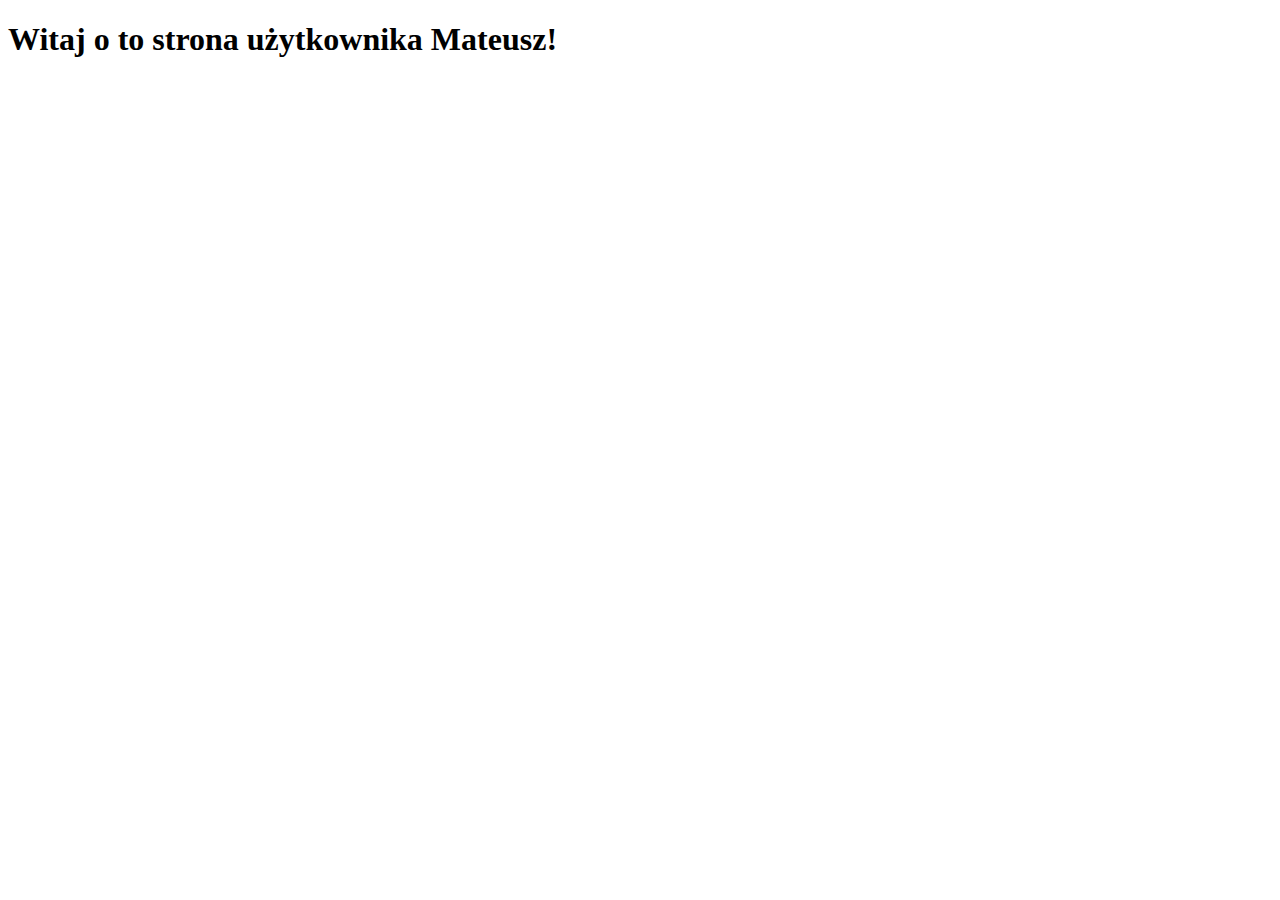
<file: index.html>
<!DOCTYPE html>
<html>
    <head>
    <title>Strona</title>
    <meta charset="UTF-8" />
    <meta name="description" content="Podstawowa strona" />
    <meta name="author" content="Mateusz Knopek" /> 
    <meta name="keywords" content="Mateusz, strona" />
    <meta name="robots" content="all" />
    </head>
      <body>
      <h1> Witaj o to strona użytkownika Mateusz! </h1>
      </body>
</html>
</file>
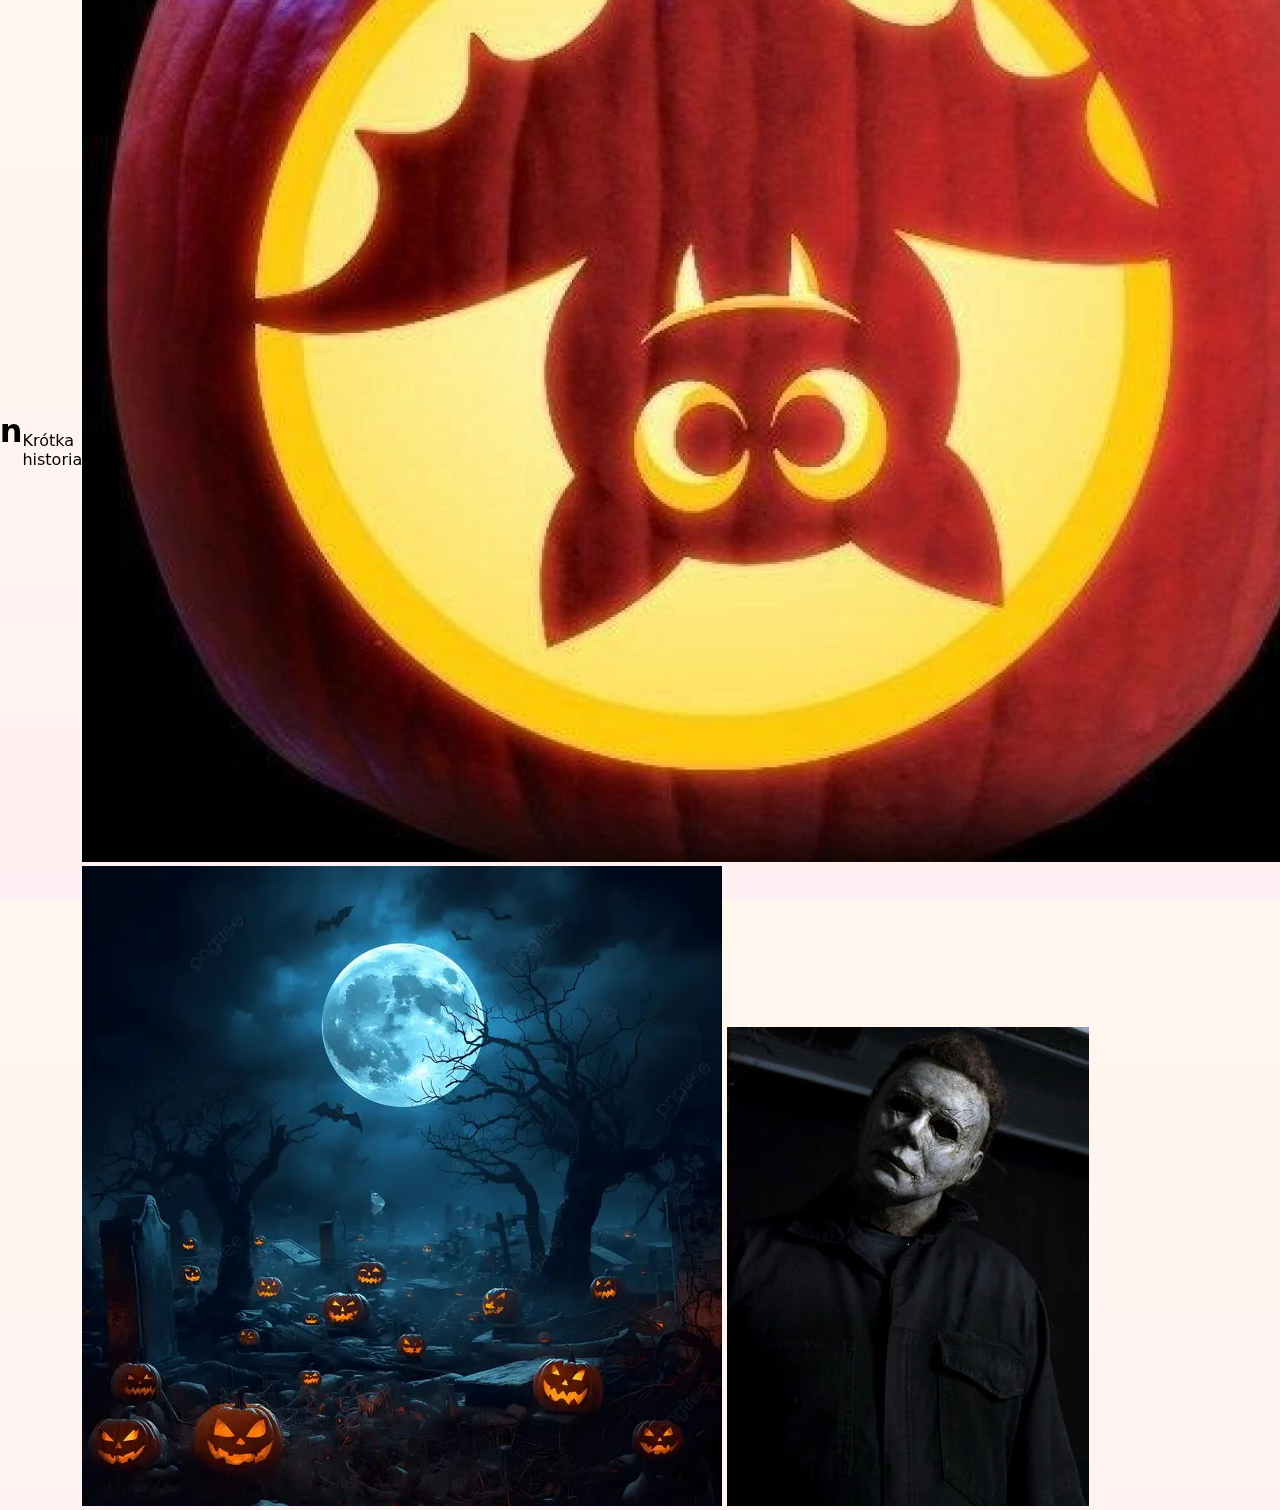
<file: halloween.html>
<!-- index.html -->
<!doctype html>
<html lang="pl">
<head>
<meta charset="utf-8">
<meta name="viewport" content="width=device-width,initial-scale=1">
<title>Halloween</title>
<link rel="stylesheet" href="halloween.css">
</head>
<body>
<header>
<h1>Halloween 🎃</h1>
<p>Krótka historia</p>
</header>


<main>
<section>
<h2>Historia Halloween</h2>
<p>Halloween wywodzi się z celtyckiego święta Samhain, obchodzonego 31 października. Celtowie wierzyli, że tej nocy duchy wracają na ziemię, dlatego palili ogniska i zakładali maski, by odstraszyć złe moce. Z czasem tradycja połączyła się z chrześcijańskim Dniem Wszystkich Świętych i rozprzestrzeniła się po świecie.</p>
</section>


<section>
<h2>Obrazki</h2>
<div class="gallery">
<img src="Dynia.jpg" alt="Dynia Halloween">
<img src="mroczna.jpg" alt="Mroczna noc">
<img src="Michael_Myers.jpg" alt="Maski Halloween">
</div>
</section>
</main>


<footer>
<p>© 2025 Halloween</p>
</footer>
</body>
</html>
</file>
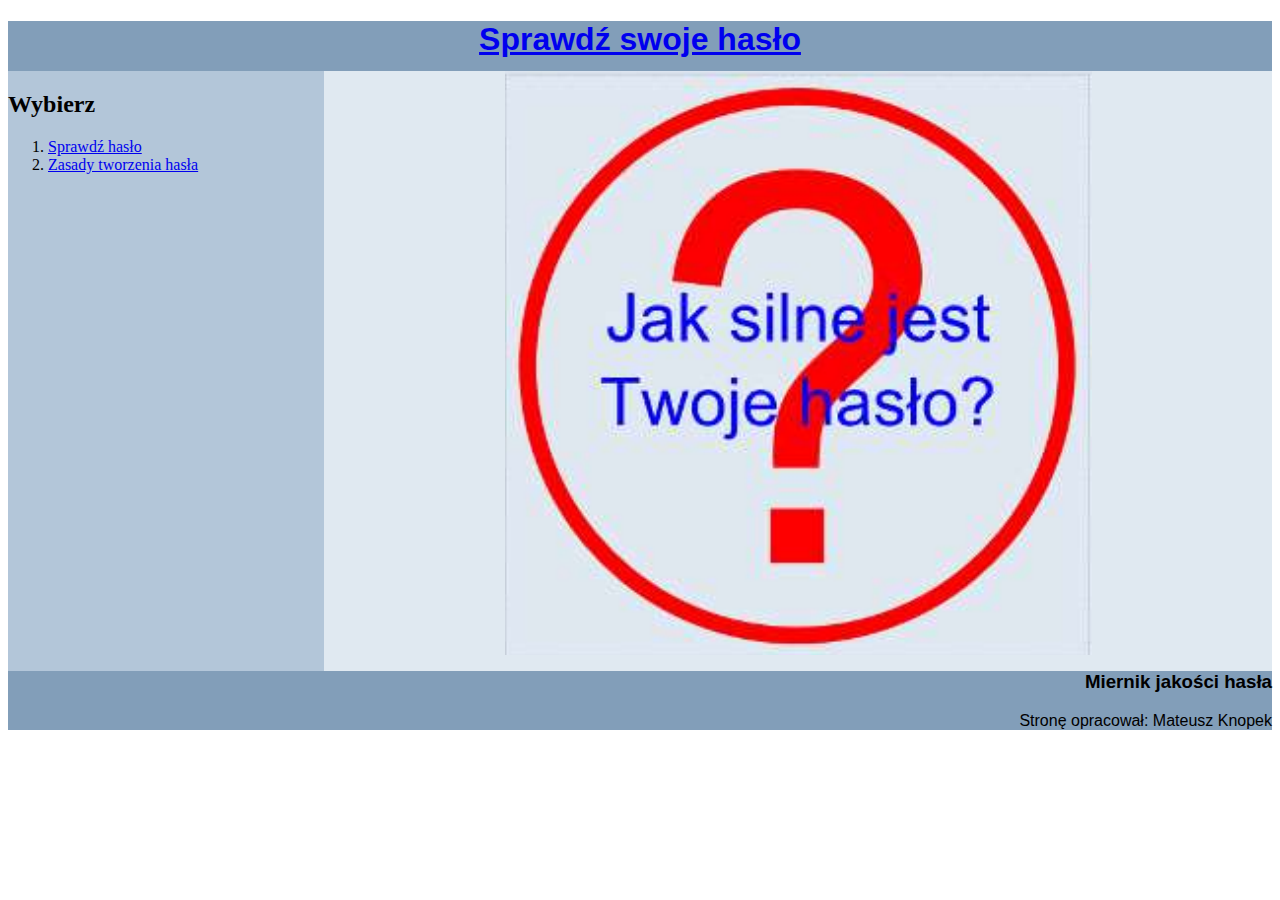
<file: hasła.html>
<!DOCTYPE html>
<html>
    <head>
        <meta charset="UTF-8">
        <title>Miernik jakości hasła</title>
        <link rel="stylesheet" href="styl.css">
    </head>
        <body>
            <header>
                <h1><a href="index.html">Sprawdź swoje hasło </a></h1>
            </header>
                <nav>
                    <h2>Wybierz</h2>
                    <ol>
                        <li><a href="haslo.html">Sprawdź hasło</a></li>
                        <li><a href="zasady.html">Zasady tworzenia hasła</a></li>
                    </ol>
                </nav>
                <main>
                    <img src="haslo.png" alt="obraz haslo" />
                </main>
                <footer>
                    <h3>Miernik jakości hasła</h3>
                    <p>Stronę opracował: Mateusz Knopek</p>
                </footer>
        </body>
</html>
</file>
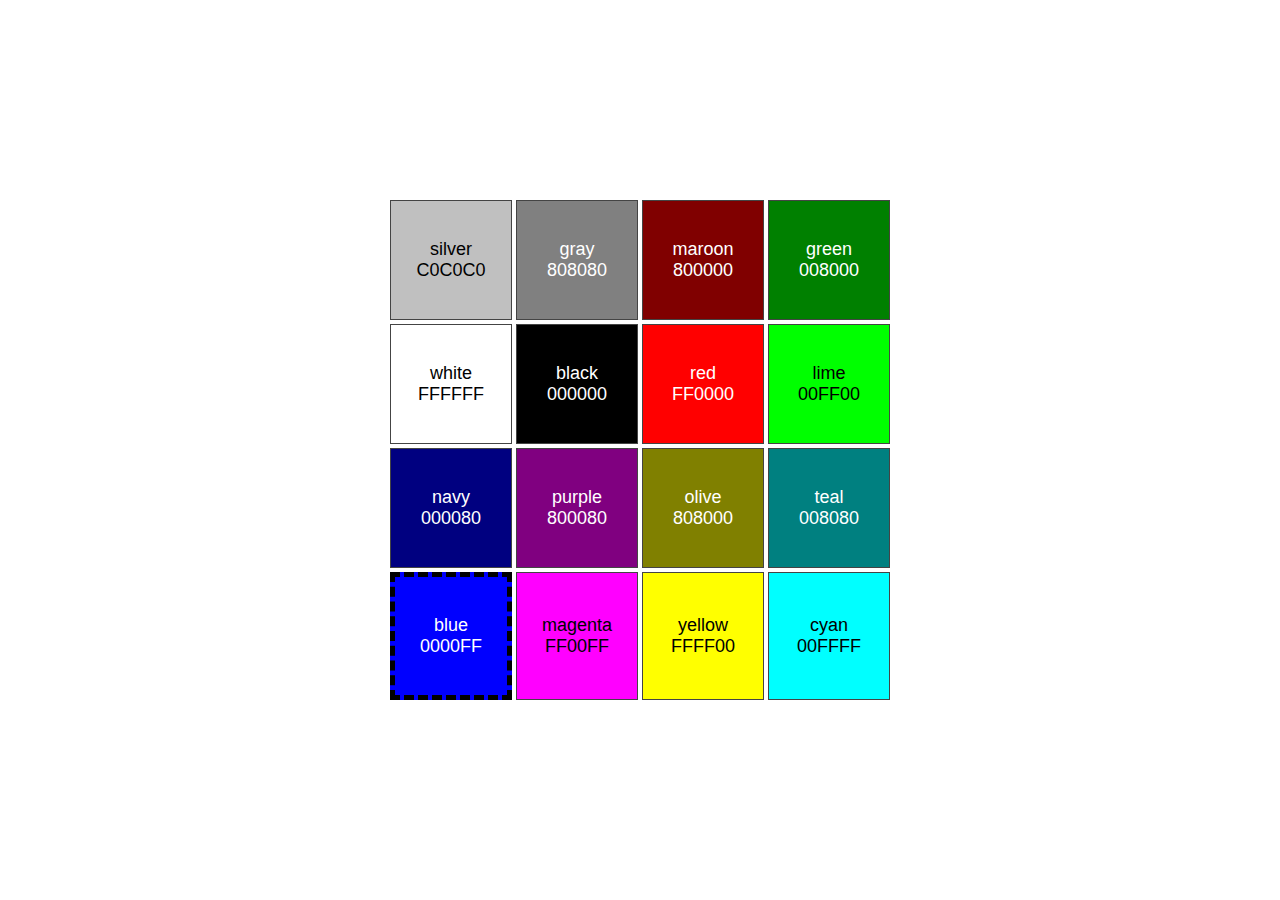
<file: kolory.html>
<!DOCTYPE html>
<html lang="pl">
<head>
    <meta charset="UTF-8">
    <title>Kolory</title>
    <link rel="stylesheet" href="kolorki.css">
</head>
<body>

<div class="kwadraty">
    <div class="box silver"><span>silver<br>C0C0C0</span></div>
    <div class="box gray"><span>gray<br>808080</span></div>
    <div class="box maroon"><span>maroon<br>800000</span></div>
    <div class="box green"><span>green<br>008000</span></div>

    <div class="box white"><span>white<br>FFFFFF</span></div>
    <div class="box black"><span>black<br>000000</span></div>
    <div class="box red"><span>red<br>FF0000</span></div>
    <div class="box lime"><span>lime<br>00FF00</span></div>

    <div class="box navy"><span>navy<br>000080</span></div>
    <div class="box purple"><span>purple<br>800080</span></div>
    <div class="box olive"><span>olive<br>808000</span></div>
    <div class="box teal"><span>teal<br>008080</span></div>

    <div class="box blue"><span>blue<br>0000FF</span></div>
    <div class="box magenta"><span>magenta<br>FF00FF</span></div>
    <div class="box yellow"><span>yellow<br>FFFF00</span></div>
    <div class="box cyan"><span>cyan<br>00FFFF</span></div>
</div>

</body>
</html>
</file>
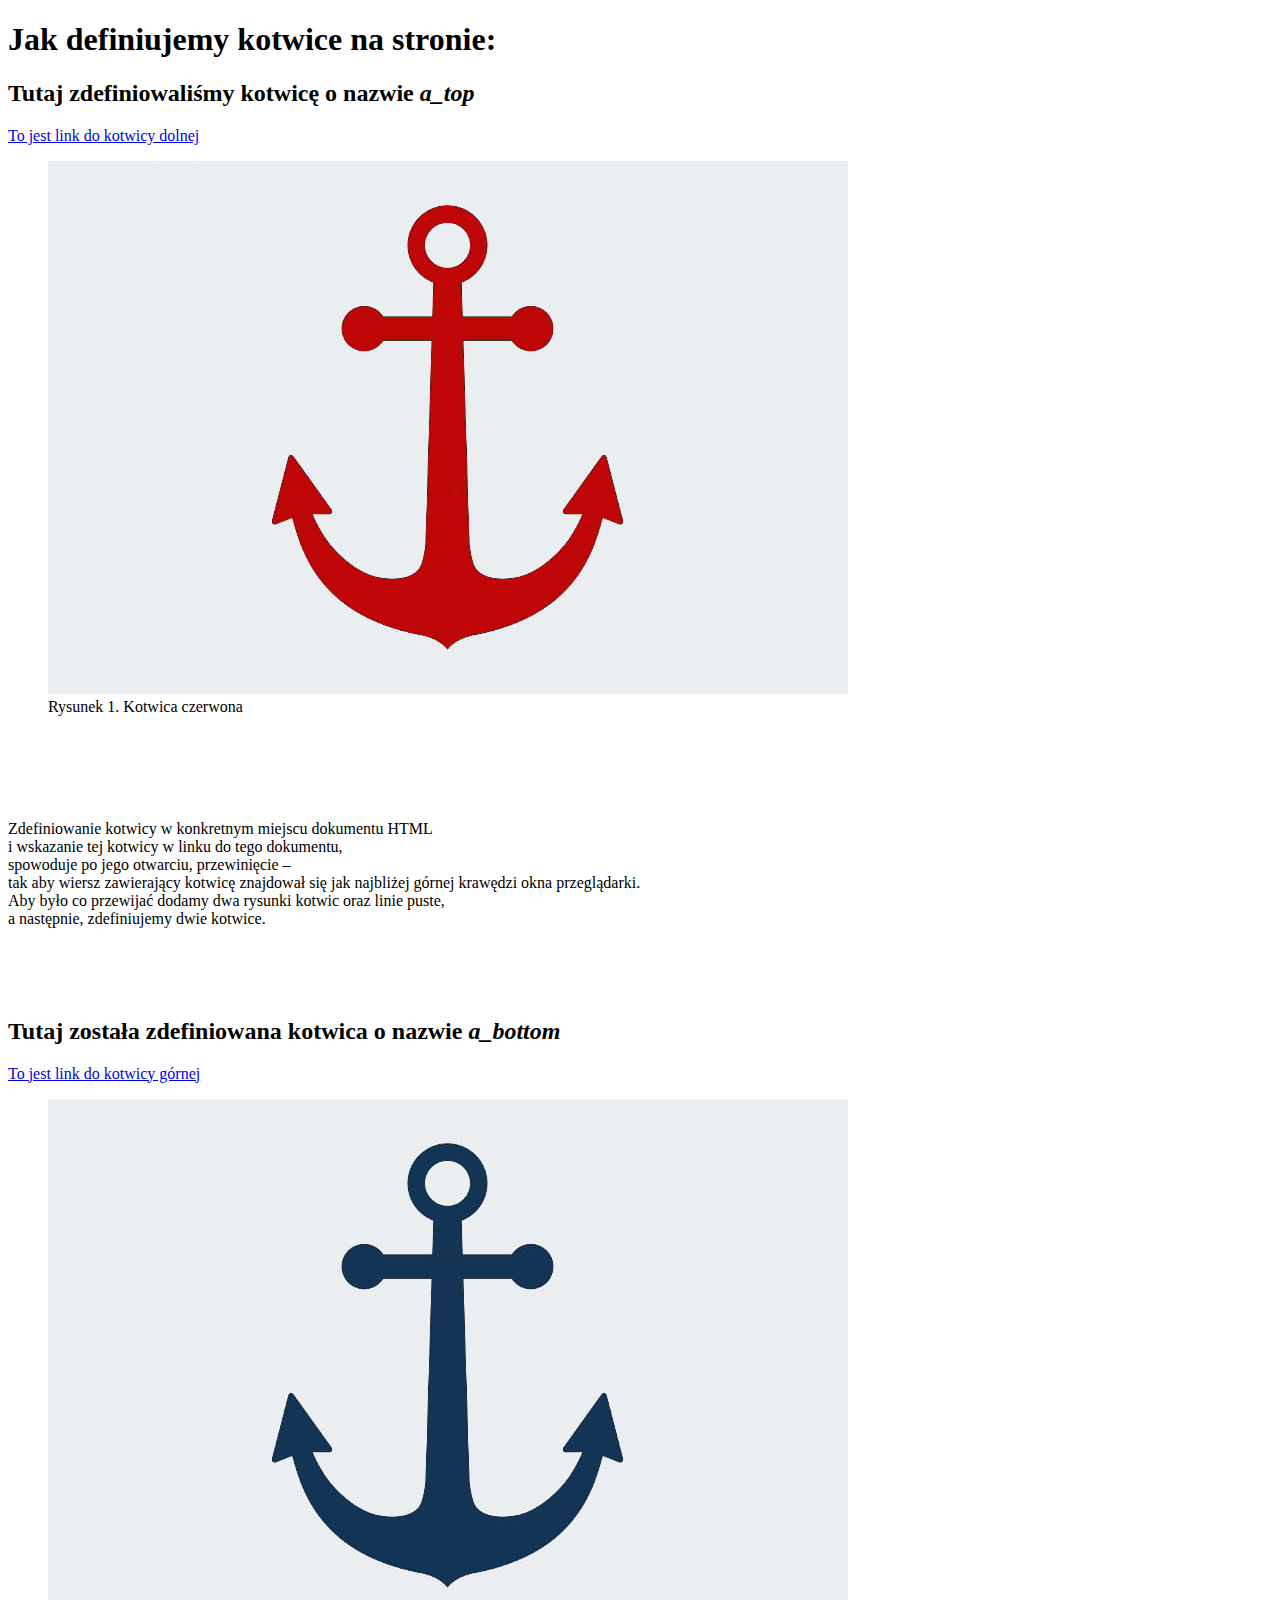
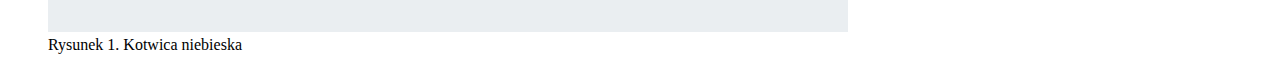
<file: kotwica.html>
<!doctype html>
<html>
<head>
    <title>Definiowanie kotwicy w konkretnym miejscu strony</title>
    <meta charset="UTF-8" />
    <meta name="keywords" content="HTML5, kotwica, osylacz, link, hiperłącze" />
    <meta name="description" content="Przykład definiowania kotwicy w konkretnym miejscu strony" />
    <meta name="author" content="imię i nazwisko" />
    <meta name="robots" content="all" />
</head>
<body>
    <h1>Jak definiujemy kotwice na stronie:</h1>

    <section>
        <h2 id="a_top">Tutaj zdefiniowaliśmy kotwicę o nazwie <i>a_top</i></h2>
        <p>
            <a href="#a_bottom">To jest link do kotwicy dolnej</a>
        </p>
        <figure>
            <img src="kotwica-czerwona.jpg">
            <figcaption>Rysunek 1. Kotwica czerwona</figcaption>
        </figure>
    </section>

    <br /><br /><br /><br />

    <p>
        Zdefiniowanie kotwicy w konkretnym miejscu dokumentu HTML <br />
        i wskazanie tej kotwicy w linku do tego dokumentu,<br />
        spowoduje po jego otwarciu, przewinięcie –<br />
        tak aby wiersz zawierający kotwicę znajdował się jak najbliżej górnej krawędzi okna przeglądarki.<br />
        Aby było co przewijać dodamy dwa rysunki kotwic oraz linie puste,<br />
        a następnie, zdefiniujemy dwie kotwice.
    </p>

    <br /><br /><br />

    <section>
        <a name="a_bottom"></a>
        <h2>Tutaj została zdefiniowana kotwica o nazwie <i>a_bottom</i></h2>
        <p>
            <a href="#a_top">To jest link do kotwicy górnej</a>
        </p>
        <figure>
            <img src="kotwica-niebieska.jpg">
            <figcaption>Rysunek 1. Kotwica niebieska</figcaption>
        </figure>
    </section>
</body>
</html>
</file>
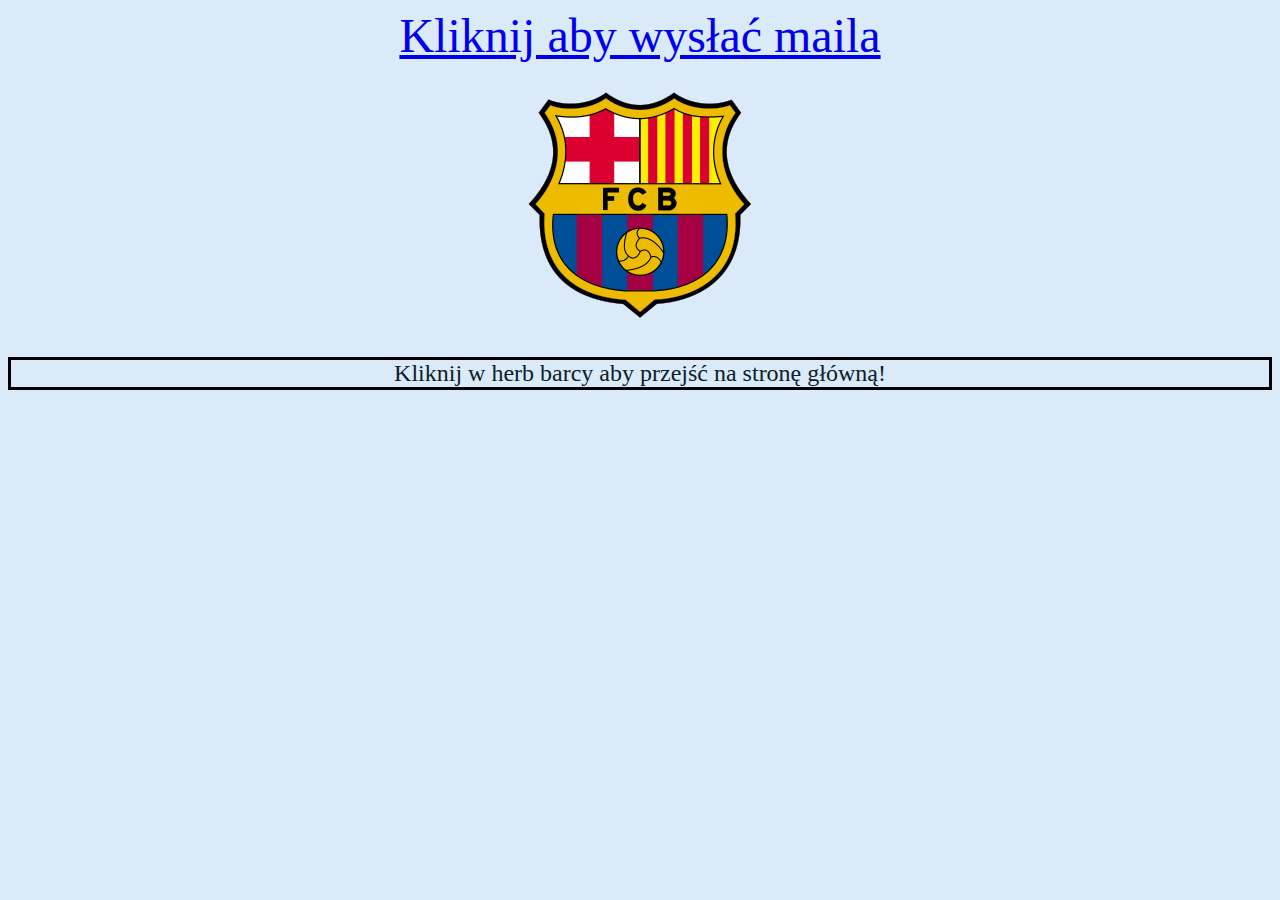
<file: Odsyłacze.html>
<!DOCTYPE html>
    <head>
        <title>Zadanie_16</title>
        <meta charset="UTF-8"/>
        <meta name="author" content="Mateusz Knopek"/>
        <meta name="robots" content="all">
        <meta name="description" constent="Odsyłacze pocztowe, obrazkowe."/>
        <meta name="keywords" content="Herb FCB, "/>
        <link rel="stylesheet" href="Odsyłacze.css">
    </head>
        <body>
            <a id ="mailto" href="mailto:morelka@gmail.com">Kliknij aby wysłać maila</a>  <br>
            <a id ="mailto" href="mailto:morelka@gmail.com"><img src="FCB herb.png" alt="Odsyłacz obrazkowy" /></a>
            <p>Kliknij w herb barcy aby przejść na stronę główną!</p>
        </body>
</html>
</file>
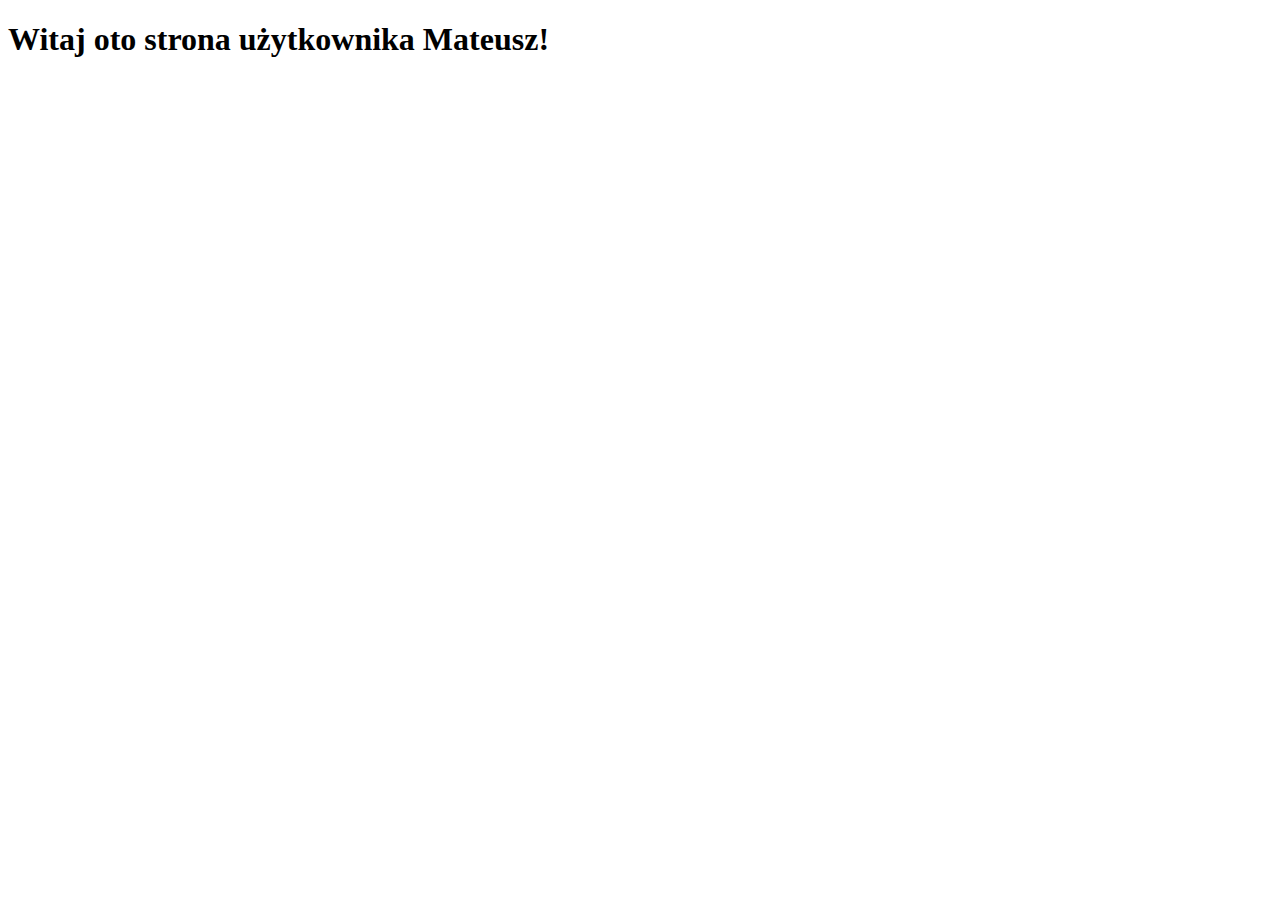
<file: Strona_1.html>
<!DOCTYPE html>
<html>
    <head>
    <title>Strona</title>
    <meta charset="UTF-8" />
    <meta name="description" content="Podstawowa strona" />
    <meta name="author" content="Mateusz Knopek" /> 
    <meta name="keywords" content="Mateusz, strona" />
    <meta name="robots" content="all" />
    </head>
      <body>
      <h1> Witaj oto strona użytkownika Mateusz! </h1>
      </body>
</html>
</file>
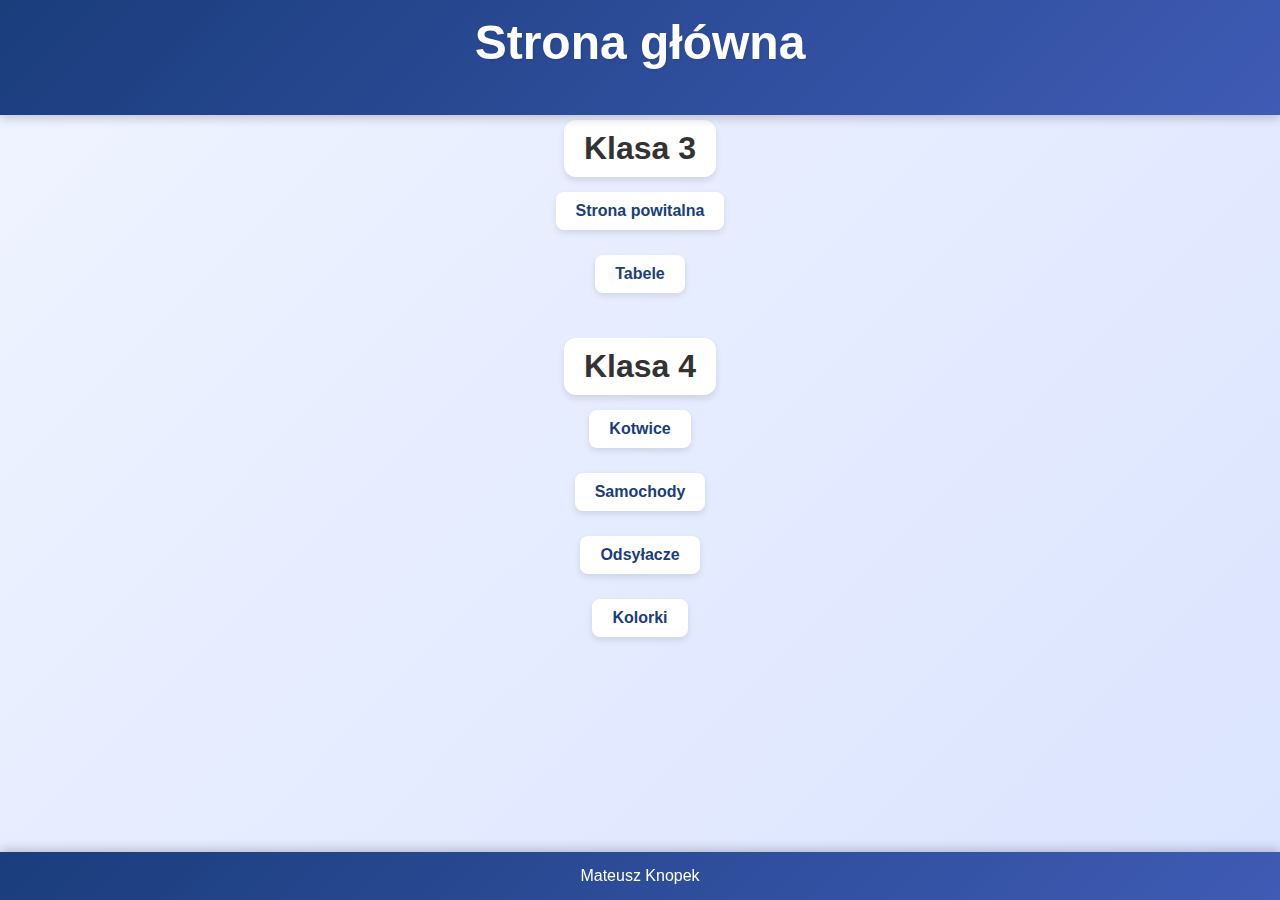
<file: stronaglowna.html>
<!DOCTYPE html>
<html>
    <head>
        <title>Strona glowna</title>
        <meta charset="UTF-8">
        <link rel="stylesheet" href="stronaglowna.css">
    </head>
      <body>
        <header>
            <h1>Strona główna</h1>
        </header>
        <h2>Klasa 3</h2>
        <div class="button">
            <a href="index.html">Strona powitalna</a> 
        </div>

        <div class="button">
        <a href="Tabela.html">Tabele</a>
        </div>

        <h2>Klasa 4</h2>
        <div class="button">
            <a href="kotwica.html">Kotwice</a>
        </div>
        <div class="button">
            <a href="Samochody.html">Samochody</a>
        </div>
        <div class="button">
           <a href="Odsyłacze.html">Odsyłacze</a> 
        </div>
        <div class="button">
           <a href="kolory.html">Kolorki</a> 
        </div>
        <footer>
        <h7>Mateusz Knopek</h7>
        </footer>
     </body>
</html>
</file>
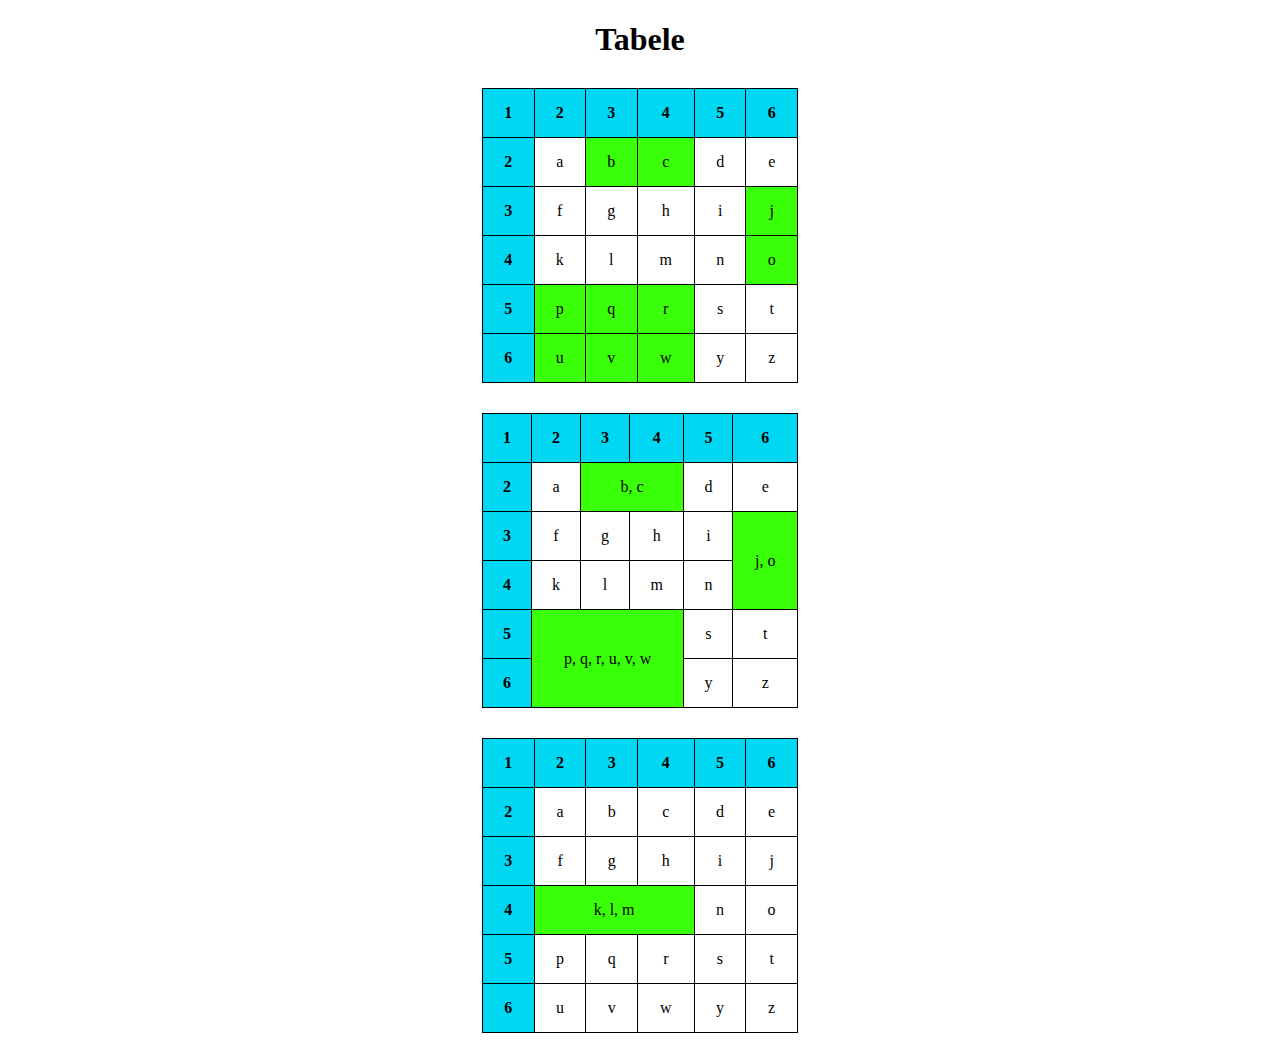
<file: Tabela.html>
<!DOCTYPE html>
<html lang="pl">
<head>
<meta charset="UTF-8">
<title>Tabela</title>
<meta name="description" content="Podstawowe tabele" />
<meta name="author" content="Mateusz Knopek" />
<meta name="keywords" content="Tabele" />
<meta name="robots" content="all" />
<style>
    table {
        border-collapse: collapse;
        width: 25%;
        margin: 30px auto;
    }
    th, td {
        border: 1px solid black;
        padding: 15px;
        text-align: center;
    }
    thead th {
        background-color: #00d7f3; /* jasno niebieski */
    }
    tbody th {
        background-color: #00d7f3; /* jasno niebieski */
    }
    td.highlight {
        background-color: #39ff08; /* zielony */
    }
</style>
</head>

<body>
<h1 style="text-align: center;">Tabele</h1>
<table>
    <thead>
        <tr>
            <th>1</th> <th>2</th> <th>3</th> <th>4</th> <th>5</th> <th>6</th>
        </tr>
    </thead>
    <tbody>
        <tr>
            <th>2</th> 
            <td>a</td> 
            <td class="highlight">b </td> 
            <td class="highlight">c </td> 
            <td>d</td> 
            <td>e</td>
        </tr>
        <tr>
            <th>3</th> 
            <td>f</td> 
            <td>g</td> 
            <td>h</td> 
            <td>i</td> 
            <td class="highlight">j </td>
        </tr>
        <tr>
            <th>4</th> 
            <td>k</td> 
            <td>l</td> 
            <td>m</td> 
            <td>n</td>
            <td class="highlight">o </td>
        </tr>
        <tr>
            <th>5</th> 
            <td class="highlight">p </td> 
            <td class="highlight">q </td>
            <td class="highlight">r </td>
            <td>s</td>
            <td>t</td>
        </tr>
        <tr>
            <th>6</th> 
            <td class="highlight">u </td> 
            <td class="highlight">v </td>
            <td class="highlight">w </td>
            <td>y</td>
            <td>z</td>
        </tr>
    </tbody>
<table>
    <thead>
        <tr>
            <th>1</th> <th>2</th> <th>3</th> <th>4</th> <th>5</th> <th>6</th>
        </tr>
    </thead>
    <tbody>
        <tr>
            <th>2</th> 
            <td>a</td> 
            <td colspan="2" class="highlight">b, c</td> 
            <td>d</td> 
            <td>e</td>
        </tr>
        <tr>
            <th>3</th> 
            <td>f</td> 
            <td>g</td> 
            <td>h</td> 
            <td>i</td> 
            <td rowspan="2" class="highlight">j, o</td>
        </tr>
        <tr>
            <th>4</th> 
            <td>k</td> 
            <td>l</td> 
            <td>m</td> 
            <td>n</td>
        </tr>
        <tr>
            <th>5</th> 
            <td colspan="3" rowspan="2" class="highlight">p, q, r, u, v, w</td> 
            <td>s</td> 
            <td>t</td>
        </tr>
        <tr>
            <th>6</th> 
            <td>y</td> 
            <td>z</td>
        </tr>
    </tbody>
</table>
<table>
    <thead>
        <tr>
            <th>1</th> <th>2</th> <th>3</th> <th>4</th> <th>5</th> <th>6</th>
        </tr>
    </thead>
    <tbody>
        <tr>
            <th>2</th> 
            <td>a</td> 
            <td>b</td> 
            <td>c</td> 
            <td>d</td> 
            <td>e</td>
        </tr>
        <tr>
            <th>3</th> 
            <td>f</td> 
            <td>g</td> 
            <td>h</td> 
            <td>i</td> 
            <td>j</td>
        </tr>
        <tr>
            <th>4</th> 
            <td colspan="3" class="highlight">k, l, m</td>
            <td>n</td>
            <td>o</td>
        </tr>
        <tr>
            <th>5</th> 
            <td>p</td> 
            <td>q</td>
            <td>r</td>
            <td>s</td>
            <td>t</td>
        </tr>
        <tr>
            <th>6</th> 
            <td>u</td> 
            <td>v</td>
            <td>w</td>
            <td>y</td>
            <td>z</td>
        </tr>
    </tbody>
</table>

</body>
</html>
</file>
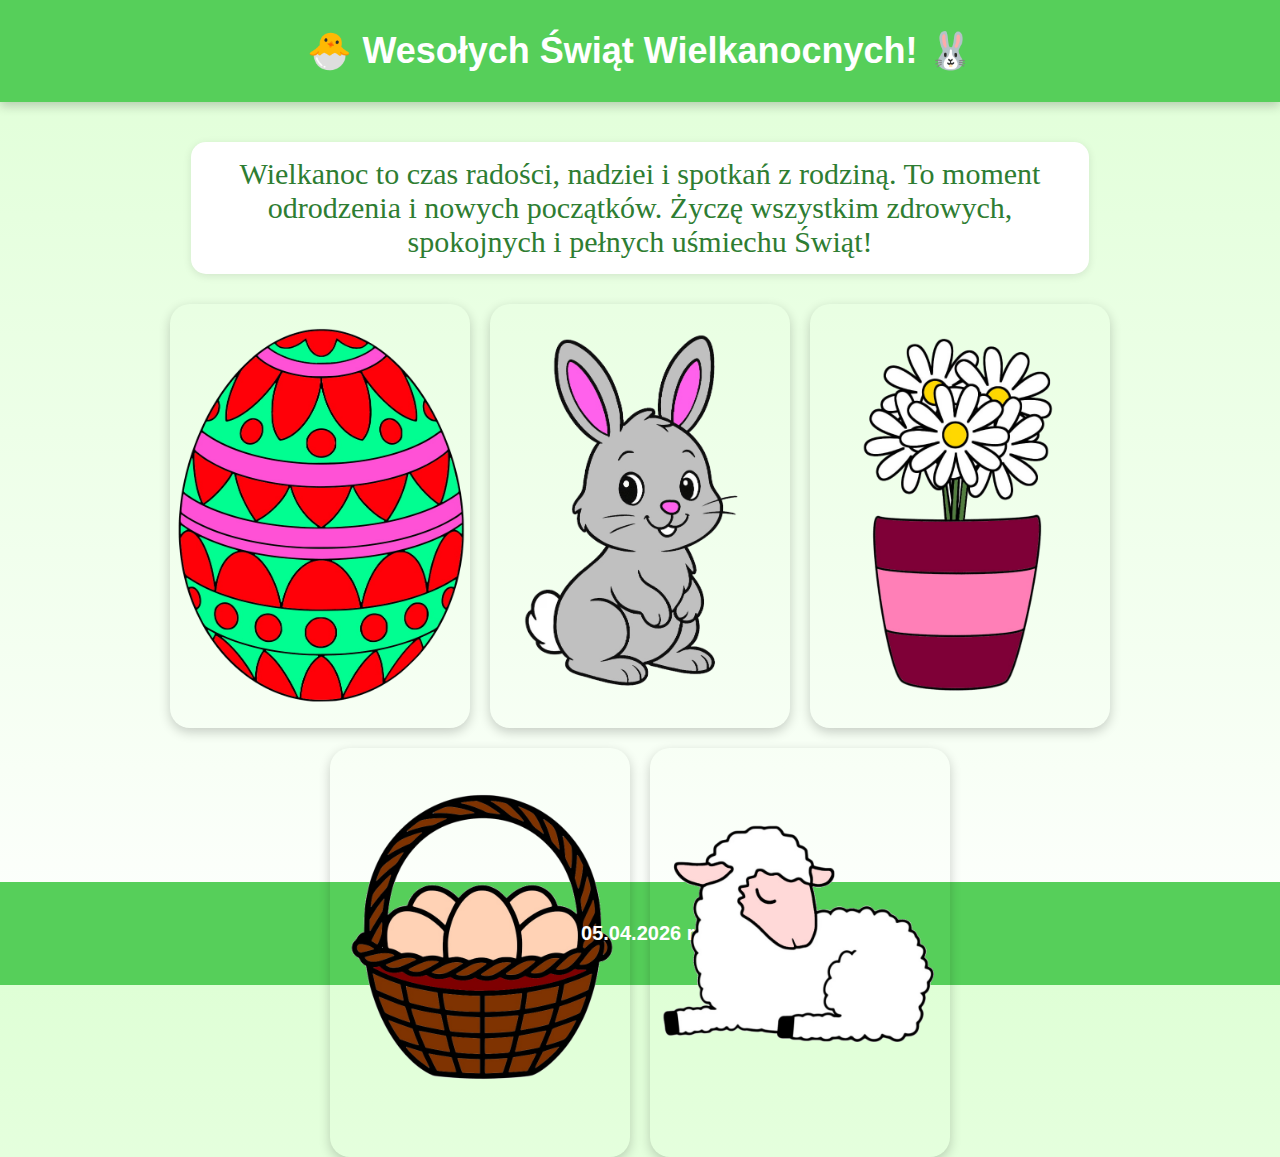
<file: wielkanoc.html>
<!DOCTYPE html>
<html lang="pl">
<head>
    <meta charset="UTF-8">
    <title>Wielkanoc</title>

    <style>
        body {
            font-family: Arial, sans-serif;
            background: linear-gradient(to bottom, #dfffd6, #ffffff);
            margin: 0;
        }

        header {
            background-color: #56cf5a;
            color: white;
            text-align: center;
            padding: 30px;
            box-shadow: 0 4px 10px rgba(0,0,0,0.2);
        }

        h1 {
            margin: 0;
            font-size: 36px;
        }

        main {
            padding: 20px;
            height: 700px;
        }


        #tekst {
            font-size: 30px;
            font-family: 'Pacifico', cursive;
            text-align: center;
            color: #2e7d32;
            background-color: #ffffff;
            padding: 15px;
            border-radius: 15px;
            width: 70%;
            margin: 20px auto;
            box-shadow: 0 2px 8px rgba(0,0,0,0.1);
        }

        .gallery {
            display: flex;
            flex-wrap: wrap;
            justify-content: center;
            gap: 20px;
            margin-top: 30px;
        }

        .gallery img {
            width: 300px;
            border-radius: 20px;
            box-shadow: 0 4px 12px rgba(0,0,0,0.2);
            transition: transform 0.3s, box-shadow 0.3s;
        }

        .gallery img:hover {
            transform: scale(1.1);
            box-shadow: 0 8px 20px rgba(0,0,0,0.3);
        }

        footer {
            background-color: #56cf5a;
            text-align: center;
            color: white;
            padding: 20px;
            margin-top: 40px;
            font-size: 20px;
        }
    </style>
</head>

<body>

<header>
    <h1>🐣 Wesołych Świąt Wielkanocnych! 🐰</h1>
</header>

<main>
        <p id="tekst">
            Wielkanoc to czas radości, nadziei i spotkań z rodziną.
            To moment odrodzenia i nowych początków.
            Życzę wszystkim zdrowych, spokojnych i pełnych uśmiechu Świąt!
        </p>

        <div class="gallery">
            <img src="jajko.png" alt="Jajko wielkanocne">
            <img src="zajaczek.png" alt="Zajączek">
            <img src="kwiaty.png" alt="Kwiaty">
            <img src="koszyczek.png" alt="Koszyczek wielkanocny">
            <img src="baranek.png" alt="Baranek">
        </div>
</main>

<footer>
    <p><strong>05.04.2026 r.</strong></p>
</footer>

</body>
</html>
</file>
<file: halloween.css>
:root{
--bg:#FFF8F0;
--card:#ffffff;
--accent:#FF6F61;
--muted:#6b6b6b;
--shadow: 0 8px 24px rgba(0,0,0,0.08);
}
*{box-sizing:border-box}
html,body{height:100%}
body{
margin:0;font-family: 'Montserrat', system-ui, -apple-system, 'Segoe UI', Roboto, 'Helvetica Neue', Arial;
background:linear-gradient(180deg,#FFF7EE 0%,#FFF0F3 100%);
display:flex;align-items:center;justify-content:center;padding:28px;
}
.scene{width:96%;max-width:1024px;background:var(--bg);border-radius:18px;padding:20px;box-shadow:var(--shadow);}
header{display:flex;justify-content:space-between;align-items:center}
.logo{display:flex;align-items:center;gap:14px}
.logo h1{font-family:'Baloo 2', cursive;margin:0;font-size:28px;color:#3b2b2b}
.logo .sub{font-size:12px;color:var(--muted)}
.pumpkin{font-size:36px}
.btn{background:var(--accent);color:white;border:none;padding:10px 14px;border-radius:12px;font-weight:600;cursor:pointer;box-shadow:0 6px 16px rgba(255,111,97,0.28);text-decoration:none;display:inline-block}
.btn.ghost{background:transparent;color:var(--accent);border:2px solid rgba(255,111,97,0.14)}
.hero{display:flex;gap:20px;align-items:flex-start;margin-top:16px}
.left{flex:1}
.right{width:320px}
.card{background:var(--card);padding:16px;border-radius:12px}
.lead{font-size:18px;margin:0 0 6px;color:#4a3a3a}
.desc{margin:0 0 12px;color:var(--muted)}
.countdown{display:flex;gap:8px;margin-bottom:12px}
.box{background:linear-gradient(180deg,#FFF9F6,#FFF0E8);padding:8px 12px;border-radius:8px;text-align:center;min-width:90px}
.num{font-family:'Baloo 2', cursive;font-size:20px}
.label{font-size:11px;color:var(--muted)}
.actions{display:flex;gap:8px}
.gallery .gtitle{margin:0 0 10px;font-size:16px}
.thumbs{display:flex;gap:8px;flex-wrap:wrap}
.thumb{background:linear-gradient(180deg,#fff,#fff7f3);padding:16px;border-radius:10px;font-size:28px;display:flex;align-items:center;justify-content:center;cursor:default;box-shadow:0 6px 14px rgba(0,0,0,0.04)}
.small{margin-top:14px;text-align:center}
.muted{color:var(--muted);font-size:13px;margin-top:10px}
.info{margin-top:20px}


@media (max-width:800px){
.hero{flex-direction:column}
.right{width:100%}
}
</file>
<file: styl.css>
header {
    background: #829EB9;
    height: 50px;
    font-family: Arial;
    text-align: center;
}

nav {
    background: #B3C6D9;
    height: 600px;
    width: 25%;
    float: left;
}

main {
    background: #E0E9F1;
    height: 600px;
    width: 75%;
    text-align: center;
    float: left;
}

footer {
    background: #829EB9;
    font-family: Arial;
    text-align: right;
    clear: both;
}
</file>
<file: kolorki.css>
body {
    margin: 0;
    height: 100vh;
    display: flex;
    justify-content: center;
    align-items: center;
    font-family: Aptos, sans-serif;
}

.kwadraty {
    width: 500px;
    height: 500px;
    display: grid;
    grid-template-columns: repeat(4, 1fr);
    gap: 4px;
}

.box {
    display: flex;
    justify-content: center;
    align-items: center;
    text-align: center;
    padding: 10px;
    color: white;
    border: 1px solid #444;
    font-size: 18px;
}

.silver { 
    background:#C0C0C0; 
    color: black; 
}

.gray { 
    background:#808080; 
}

.maroon { 
    background:#800000; 
}

.green { 
    background:#008000; 
}

.white { 
    background:#FFFFFF; 
    color: black; 
}

.black { 
    background:#000000; 
}

.red { 
    background:#FF0000; 
}

.lime { 
    background:#00FF00; 
    color: black;
}

.navy { 
    background:#000080; 
}

.purple { 
    background:#800080;
}

.olive { 
    background:#808000; 
}

.teal { 
    background:#008080; 
}

.blue { 
    background:#0000FF;
    border: 5px;
    border-style: dashed;
    border-color: black;
}

.magenta { 
    background:#FF00FF; 
    color: black; 
}
.yellow { 
    background: #FFFF00; 
    color: black; 
}
.cyan { 
    background: #00FFFF; 
    color: black; 
}
</file>
<file: Odsyłacze.css>
img {
    padding-top: 25px;
    
}

body {
    color: rgb(14, 32, 41);
    background-color: rgb(218, 234, 248);
    text-align: center;
    font-family: serif;
    font-size: 150%;
}

p {
    border: solid;
    border-color: black;
}

p:hover {
    color:rgba(138, 132, 132, 0.747);

}

a {
    font-size: 200%;
}

a:hover {
    color:rgba(138, 132, 132, 0.747);

}
</file>
<file: stronaglowna.css>
* {
    margin: 0;
    padding: 0;
    box-sizing: border-box;
}

body {
    font-family: Arial, Helvetica, sans-serif;
    background: linear-gradient(135deg, #f0f4ff, #dbe4ff);
    color: #333;
    min-height: 100vh;
    display: flex;
    flex-direction: column;
    align-items: center;
    padding-top: 100px; /* 🔹 ZWIĘKSZONO, by uwzględnić header */
    padding-bottom: 70px; /* 🔹 Dodano też miejsce na footer */
}

h1 {
    font-size: 3rem;
    color: white;
    margin-bottom: 30px;
    text-shadow: 1px 1px 3px rgba(0,0,0,0.1);
}

h2 {
    font-size: 2rem;
    margin: 20px 0 15px 0;
    padding: 10px 20px;
    background: #ffffff;
    border-radius: 12px;
    box-shadow: 0 4px 6px rgba(0,0,0,0.1);
    text-align: center;
}

/* Kontener na przyciski */
.button {
    display: flex;
    gap: 15px;
    margin-bottom: 25px;
}

/* Styl przycisków */
.button a {
    text-decoration: none;
    color: #1a3d7c;
    font-weight: bold;
    padding: 10px 20px;
    border-radius: 8px;
    background: #ffffff;
    box-shadow: 0 3px 6px rgba(0,0,0,0.1);
    transition: 0.2s ease;
}

.button a:hover {
    background: #f0f4ff;
    box-shadow: 0 5px 10px rgba(0,0,0,0.15);
    transform: translateY(-3px);
}

footer {
    position: fixed;         
    bottom: 0;
    left: 0;
    width: 100%;
    background: linear-gradient(135deg, #1a3d7c, #3f5bb5); 
    color: white;
    text-align: center;
    padding: 15px 0;
    box-shadow: 0 -3px 10px rgba(0,0,0,0.2);
    font-family: 'Arial', sans-serif;
    z-index: 100;
}

header {
    position: fixed;         
    top: 0;
    left: 0;
    width: 100%;
    background: linear-gradient(135deg, #1a3d7c, #3f5bb5); 
    color: white;
    text-align: center;
    padding: 15px 0;
    box-shadow: 0 3px 10px rgba(0,0,0,0.2);
    font-family: 'Arial', sans-serif;
    z-index: 100;
}

#kontener {
    height: 10px;
}
</file>
